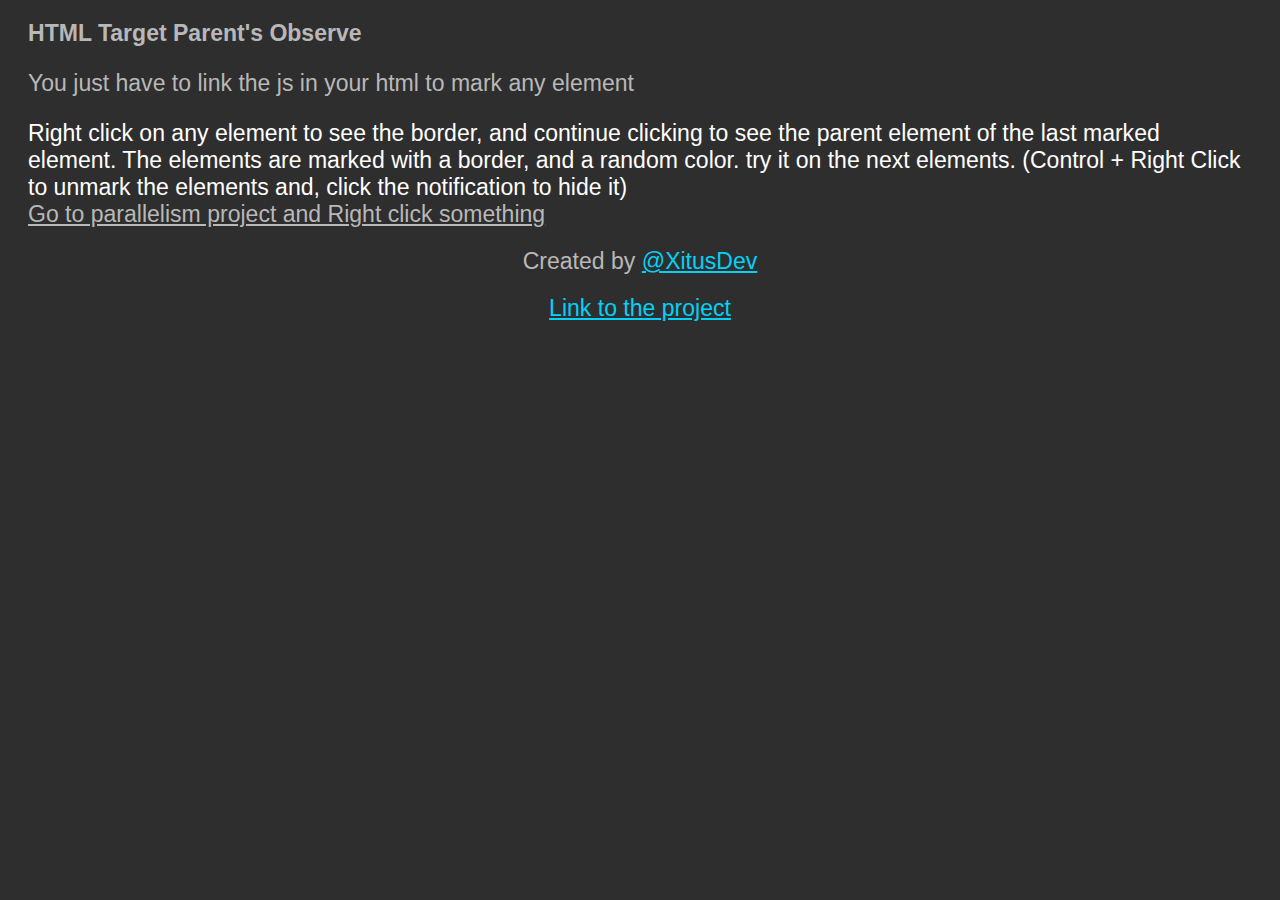
<file: index.html>
<!DOCTYPE html>
<html lang="en">
<head>
	<meta charset="UTF-8">
	<meta name="viewport" content="width=device-width, initial-scale=1.0">
	<title>HTML Target Parent's Observe</title>
	<link rel="stylesheet" href="css/main.css">
</head>
<body>
	<header>
		<h1>
			HTML Target Parent's Observe
		</h1>
		<p>You just have to link the js in your html to mark any element</p>
	</header>
	<section>
		Right click on any element to see the border, and continue clicking to see the parent element of the last marked element.
		The elements are marked with a border, and a random color.
		try it on the next elements. (Control + Right Click to unmark the elements and, click the notification to hide it)
		<div>
			<a href="./parallelism/index.html">Go to parallelism project and Right click something</a>
		</div>
	</section>
	<footer class="container">
		<div>
			Created by <a href="https://github.com/XitusDev" target="_blank">&#64;XitusDev</a>
		</div>
		<div>
			<a href="https://github.com/XitusDev/targetParentObserve"  target="_blank">Link to the project</a>
		</div>
	</footer>
</body>
</html>
</file>
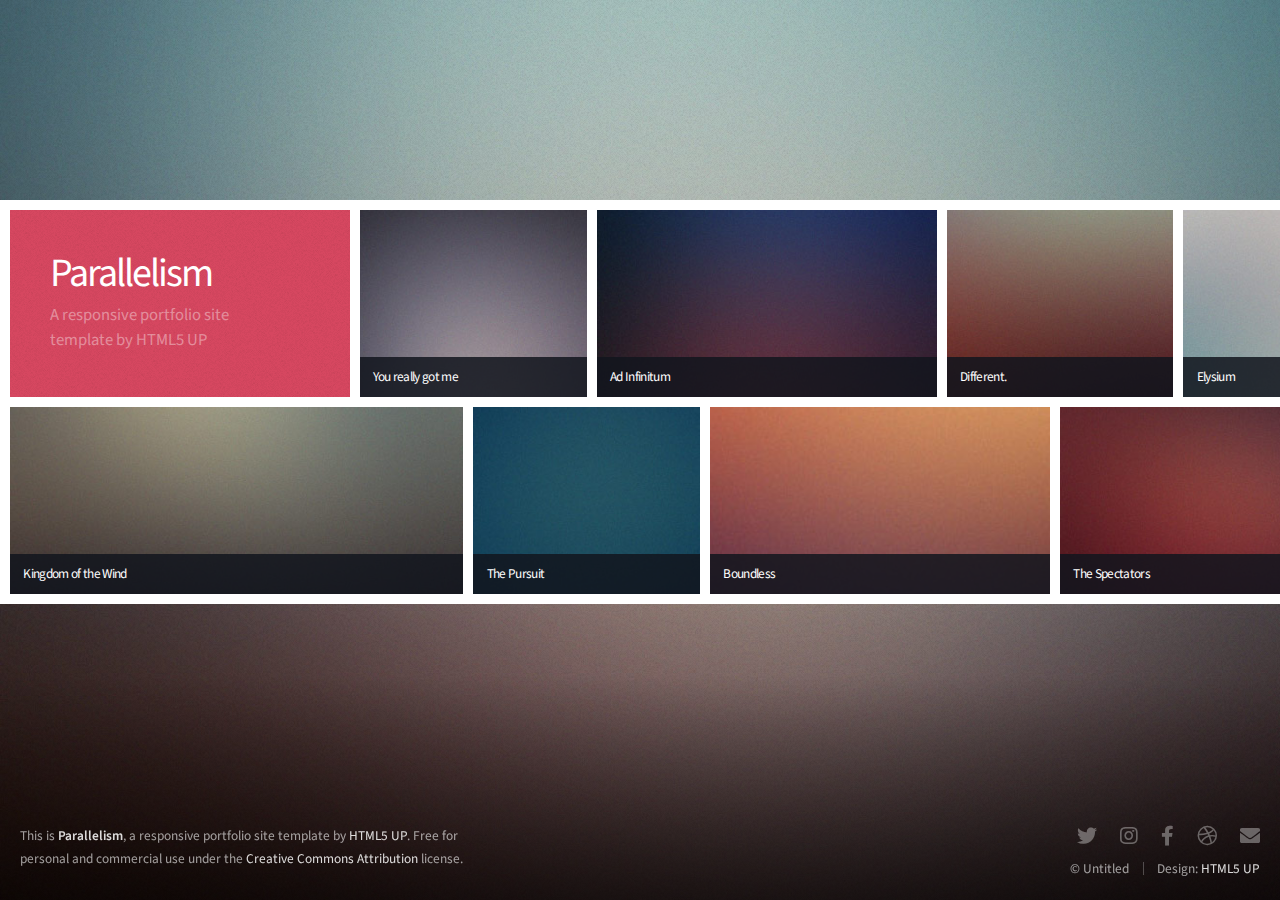
<file: parallelism/index.html>
<!DOCTYPE HTML>
<!--
	Parallelism by HTML5 UP
	html5up.net | @ajlkn
	Free for personal and commercial use under the CCA 3.0 license (html5up.net/license)
-->
<html>
	<head>
		<title>Parallelism by HTML5 UP</title>
		<meta charset="utf-8" />
		<meta name="viewport" content="width=device-width, initial-scale=1, user-scalable=no" />
		<link rel="stylesheet" href="assets/css/main.css" />
		<noscript><link rel="stylesheet" href="assets/css/noscript.css" /></noscript>
	</head>
	<body class="is-preload">

		<!-- Wrapper -->
			<div id="wrapper">

				<!-- Main -->
					<section id="main">

						<!-- Items -->
							<div class="items">

								<div class="item intro span-2">
									<h1>Parallelism</h1>
									<p>A responsive portfolio site<br />
									template by HTML5 UP</p>
								</div>

								<article class="item thumb span-1">
									<h2>You really got me</h2>
									<a href="images/fulls/01.jpg" class="image"><img src="images/thumbs/01.jpg" alt=""></a>
								</article>

								<article class="item thumb span-2">
									<h2>Ad Infinitum</h2>
									<a href="images/fulls/02.jpg" class="image"><img src="images/thumbs/02.jpg" alt=""></a>
								</article>

								<article class="item thumb span-1">
									<h2>Different.</h2>
									<a href="images/fulls/03.jpg" class="image"><img src="images/thumbs/03.jpg" alt=""></a>
								</article>

								<article class="item thumb span-1">
									<h2>Elysium</h2>
									<a href="images/fulls/04.jpg" class="image"><img src="images/thumbs/04.jpg" alt=""></a>
								</article>

								<article class="item thumb span-3">
									<h2>Kingdom of the Wind</h2>
									<a href="images/fulls/05.jpg" class="image"><img src="images/thumbs/05.jpg" alt=""></a>
								</article>

								<article class="item thumb span-1">
									<h2>The Pursuit</h2>
									<a href="images/fulls/06.jpg" class="image"><img src="images/thumbs/06.jpg" alt=""></a>
								</article>

								<article class="item thumb span-2">
									<h2>Boundless</h2>
									<a href="images/fulls/07.jpg" class="image"><img src="images/thumbs/07.jpg" alt=""></a>
								</article>

								<article class="item thumb span-2">
									<h2>The Spectators</h2>
									<a href="images/fulls/08.jpg" class="image"><img src="images/thumbs/08.jpg" alt=""></a>
								</article>

							</div>

						<!-- Items -->
							<div class="items">

								<article class="item thumb span-3"><h2>Kingdom of the Wind</h2><a href="images/fulls/05.jpg" class="image"><img src="images/thumbs/05.jpg" alt=""></a></article>
								<article class="item thumb span-1"><h2>The Pursuit</h2><a href="images/fulls/06.jpg" class="image"><img src="images/thumbs/06.jpg" alt=""></a></article>
								<article class="item thumb span-2"><h2>Boundless</h2><a href="images/fulls/07.jpg" class="image"><img src="images/thumbs/07.jpg" alt=""></a></article>
								<article class="item thumb span-2"><h2>The Spectators</h2><a href="images/fulls/08.jpg" class="image"><img src="images/thumbs/08.jpg" alt=""></a></article>
								<article class="item thumb span-1"><h2>You really got me</h2><a href="images/fulls/01.jpg" class="image"><img src="images/thumbs/01.jpg" alt=""></a></article>
								<article class="item thumb span-2"><h2>Ad Infinitum</h2><a href="images/fulls/02.jpg" class="image"><img src="images/thumbs/02.jpg" alt=""></a></article>
								<article class="item thumb span-1"><h2>Different.</h2><a href="images/fulls/03.jpg" class="image"><img src="images/thumbs/03.jpg" alt=""></a></article>
								<article class="item thumb span-2"><h2>Kingdom of the Wind</h2><a href="images/fulls/05.jpg" class="image"><img src="images/thumbs/05.jpg" alt=""></a></article>
								<article class="item thumb span-1"><h2>Elysium</h2><a href="images/fulls/04.jpg" class="image"><img src="images/thumbs/04.jpg" alt=""></a></article>

							</div>

					</section>

				<!-- Footer -->
					<section id="footer">
						<section>
							<p>This is <strong>Parallelism</strong>, a responsive portfolio site template by <a href="http://html5up.net">HTML5 UP</a>. Free for personal
							and commercial use under the <a href="http://html5up.net/license">Creative Commons Attribution</a> license.</p>
						</section>
						<section>
							<ul class="icons">
								<li><a href="#" class="icon brands fa-twitter"><span class="label">Twitter</span></a></li>
								<li><a href="#" class="icon brands fa-instagram"><span class="label">Instagram</span></a></li>
								<li><a href="#" class="icon brands fa-facebook-f"><span class="label">Facebook</span></a></li>
								<li><a href="#" class="icon brands fa-dribbble"><span class="label">Dribbble</span></a></li>
								<li><a href="#" class="icon solid fa-envelope"><span class="label">Email</span></a></li>
							</ul>
							<ul class="copyright">
								<li>&copy; Untitled</li><li>Design: <a href="http://html5up.net">HTML5 UP</a></li>
							</ul>
						</section>
					</section>

			</div>

		<!-- Scripts -->
			<script src="assets/js/jquery.min.js"></script>
			<script src="assets/js/jquery.poptrox.min.js"></script>
			<script src="assets/js/browser.min.js"></script>
			<script src="assets/js/breakpoints.min.js"></script>
			<script src="assets/js/util.js"></script>
			<script src="assets/js/main.js"></script>
			<script src="../targetParentObserveElement.js"></script>
	</body>
</html>
</file>
<file: css/main.css>
*{color:#b8b8b8;font-size:1.2rem}body{background-color:#2e2e2e;font-family:sans-serif}header,section{display:block;margin:20px}header,section:not(main section){color:#fff}main{display:grid;grid-template-columns:1fr 1fr 1fr;grid-template-rows:auto;gap:20px}main section{padding:10px;background-color:#414141}footer div{display:block;margin:20px;text-align:center}footer div a,footer div a:hover,footer div a:active{color:#00d2f7}@media(orientation: portrait){main{grid-template-columns:1fr;gap:0px}}/*# sourceMappingURL=main.css.map */
</file>
<file: parallelism/assets/css/noscript.css>
/*
	Parallelism by HTML5 UP
	html5up.net | @ajlkn
	Free for personal and commercial use under the CCA 3.0 license (html5up.net/license)
*/

/* Main */

	#main {
		opacity: 1 !important;
		overflow-x: auto !important;
	}

		#main .item.thumb img {
			opacity: 1 !important;
		}
</file>
<file: parallelism/assets/css/main.css>
@import url("https://fonts.googleapis.com/css?family=Source+Sans+Pro:400,600");
@import url("fontawesome-all.min.css");

/*
	Parallelism by HTML5 UP
	html5up.net | @ajlkn
	Free for personal and commercial use under the CCA 3.0 license (html5up.net/license)
*/

html, body, div, span, applet, object,
iframe, h1, h2, h3, h4, h5, h6, p, blockquote,
pre, a, abbr, acronym, address, big, cite,
code, del, dfn, em, img, ins, kbd, q, s, samp,
small, strike, strong, sub, sup, tt, var, b,
u, i, center, dl, dt, dd, ol, ul, li, fieldset,
form, label, legend, table, caption, tbody,
tfoot, thead, tr, th, td, article, aside,
canvas, details, embed, figure, figcaption,
footer, header, hgroup, menu, nav, output, ruby,
section, summary, time, mark, audio, video {
	margin: 0;
	padding: 0;
	border: 0;
	font-size: 100%;
	font: inherit;
	vertical-align: baseline;}

article, aside, details, figcaption, figure,
footer, header, hgroup, menu, nav, section {
	display: block;}

body {
	line-height: 1;
}

ol, ul {
	list-style: none;
}

blockquote, q {
	quotes: none;
}

	blockquote:before, blockquote:after, q:before, q:after {
		content: '';
		content: none;
	}

table {
	border-collapse: collapse;
	border-spacing: 0;
}

body {
	-webkit-text-size-adjust: none;
}

mark {
	background-color: transparent;
	color: inherit;
}

input::-moz-focus-inner {
	border: 0;
	padding: 0;
}

input, select, textarea {
	-moz-appearance: none;
	-webkit-appearance: none;
	-ms-appearance: none;
	appearance: none;
}

/* Basic */

	html {
		box-sizing: border-box;
	}

	*, *:before, *:after {
		box-sizing: inherit;
	}

	body {
		background-image: url("images/overlay.png"), -moz-linear-gradient(top, rgba(0, 0, 0, 0) 75%, rgba(0, 0, 0, 0.65)), url("../../images/bg.jpg");
		background-image: url("images/overlay.png"), -webkit-linear-gradient(top, rgba(0, 0, 0, 0) 75%, rgba(0, 0, 0, 0.65)), url("../../images/bg.jpg");
		background-image: url("images/overlay.png"), -ms-linear-gradient(top, rgba(0, 0, 0, 0) 75%, rgba(0, 0, 0, 0.65)), url("../../images/bg.jpg");
		background-image: url("images/overlay.png"), linear-gradient(top, rgba(0, 0, 0, 0) 75%, rgba(0, 0, 0, 0.65)), url("../../images/bg.jpg");
		background-position: top left, bottom left, auto;
		background-size: auto, 100% 100%, cover;
		background-attachment: fixed;
		background-repeat: repeat, no-repeat, auto;
		position: relative;
		background-color: #150C07;
		line-height: 1.75em;
		overflow-x: hidden;
		overflow-y: auto;
	}

		body.is-preload *, body.is-preload *:before, body.is-preload *:after {
			-moz-animation: none !important;
			-webkit-animation: none !important;
			-ms-animation: none !important;
			animation: none !important;
			-moz-transition: none !important;
			-webkit-transition: none !important;
			-ms-transition: none !important;
			transition: none !important;
		}

		@media screen and (max-width: 1280px) {

			body {
				background-attachment: scroll;
			}

		}

		@media screen and (max-width: 736px) {

			body {
				background-attachment: scroll;
				background-size: auto, 100% 100%, 250% auto;
				background-repeat: repeat, no-repeat, no-repeat;
				background-position: top left, bottom left, 50% 0%;
			}

		}

	body, input, select, textarea {
		font-family: 'Source Sans Pro';
		font-weight: 400;
		padding: 0;
		font-size: 13pt;
		color: rgba(255, 255, 255, 0.6);
	}

		@media screen and (max-width: 1680px) {

			body, input, select, textarea {
				font-size: 11pt;
			}

		}

		@media screen and (max-width: 1280px) {

			body, input, select, textarea {
				font-size: 10pt;
			}

		}

		@media screen and (max-width: 980px) {

			body, input, select, textarea {
				font-size: 11pt;
			}

		}

	a {
		color: #fff;
		color: rgba(255, 255, 255, 0.85);
		text-decoration: none;
		-moz-transition: color 0.25s ease-in-out;
		-webkit-transition: color 0.25s ease-in-out;
		-ms-transition: color 0.25s ease-in-out;
		transition: color 0.25s ease-in-out;
	}

		a:hover {
			color: #d64760;
		}

	h1, h2, h3, h4, h5, h6 {
		font-weight: 400;
		color: #fff;
		letter-spacing: -0.05em;
	}

	strong, b {
		color: #fff;
		color: rgba(255, 255, 255, 0.85);
		font-weight: 600;
	}

/* List */

	ul.icons {
		cursor: default;
		margin: 0 0 0.5em 0;
	}

		ul.icons li {
			display: inline-block;
			font-size: 1.5em;
			margin-left: 1em;
		}

			ul.icons li span {
				display: none;
			}

			ul.icons li a {
				opacity: 0.35;
				color: #fff;
				-moz-transition: opacity 0.25s ease-in-out;
				-webkit-transition: opacity 0.25s ease-in-out;
				-ms-transition: opacity 0.25s ease-in-out;
				transition: opacity 0.25s ease-in-out;
			}

				ul.icons li a:hover {
					opacity: 1.0;
				}

			ul.icons li:first-child {
				margin-left: 0;
			}

		@media screen and (max-width: 736px) {

			ul.icons {
				margin: 0 0 2em 0;
			}

		}

/* Icons */

	.icon {
		text-decoration: none;
		position: relative;
		text-decoration: none;
	}

		.icon:before {
			-moz-osx-font-smoothing: grayscale;
			-webkit-font-smoothing: antialiased;
			display: inline-block;
			font-style: normal;
			font-variant: normal;
			text-rendering: auto;
			line-height: 1;
			text-transform: none !important;
			font-family: 'Font Awesome 5 Free';
			font-weight: 400;
		}

		.icon:before {
			line-height: inherit;
		}

		.icon > .label {
			display: none;
		}

		.icon.solid:before {
			font-weight: 900;
		}

		.icon.brands:before {
			font-family: 'Font Awesome 5 Brands';
		}

/* Wrapper */

	#wrapper {
		min-height: 100vh;
		display: -moz-flex;
		display: -webkit-flex;
		display: -ms-flex;
		display: flex;
		-moz-flex-direction: column;
		-webkit-flex-direction: column;
		-ms-flex-direction: column;
		flex-direction: column;
		-moz-justify-content: space-between;
		-webkit-justify-content: space-between;
		-ms-justify-content: space-between;
		justify-content: space-between;
		-moz-align-items: center;
		-webkit-align-items: center;
		-ms-align-items: center;
		align-items: center;
		-moz-transition: -moz-filter 0.5s ease-in-out;
		-webkit-transition: -webkit-filter 0.5s ease-in-out;
		-ms-transition: -ms-filter 0.5s ease-in-out;
		transition: filter 0.5s ease-in-out;
	}

		#wrapper:before {
			content: '';
			display: block;
		}

		body.is-poptrox-visible #wrapper {
			-moz-filter: blur(0.25em);
			-webkit-filter: blur(0.25em);
			-ms-filter: blur(0.25em);
			filter: blur(0.25em);
		}

		@media screen and (max-width: 736px) {

			#wrapper {
				min-height: 0;
			}

		}

/* Scroll Zone */

	.scrollZone {
		position: fixed;
		width: 6rem;
		height: 100vh;
		cursor: -moz-grab;
		cursor: -webkit-grab;
		cursor: -ms-grab;
		cursor: grab;
		z-index: 10001;
	}

		.scrollZone.left {
			left: 0;
		}

		.scrollZone.right {
			right: 0;
		}

		@media screen and (max-width: 736px) {

			.scrollZone {
				display: none;
			}

		}

/* Main */

	#main {
		-moz-transition: opacity 1s ease-in-out;
		-webkit-transition: opacity 1s ease-in-out;
		-ms-transition: opacity 1s ease-in-out;
		transition: opacity 1s ease-in-out;
		-moz-transition-delay: 0.5s;
		-webkit-transition-delay: 0.5s;
		-ms-transition-delay: 0.5s;
		transition-delay: 0.5s;
		position: relative;
		z-index: 1;
		width: -moz-min-content;
		width: -webkit-min-content;
		width: -ms-min-content;
		width: min-content;
		max-width: 100vw;
		overflow-x: hidden;
		-webkit-overflow-scrolling: touch;
		padding: 5px;
	}

		#main .items {
			display: -moz-flex;
			display: -webkit-flex;
			display: -ms-flex;
			display: flex;
		}

			#main .items > :last-child {
				border-right: solid 10px #ffffff;
			}

		#main .item {
			-moz-flex-grow: 0;
			-webkit-flex-grow: 0;
			-ms-flex-grow: 0;
			flex-grow: 0;
			-moz-flex-shrink: 0;
			-webkit-flex-shrink: 0;
			-ms-flex-shrink: 0;
			flex-shrink: 0;
			margin: 5px;
			height: 16em;
			box-shadow: 0 0 0 10px #ffffff;
		}

			#main .item.span-1 {
				width: 20em;
			}

			#main .item.span-2 {
				width: 30em;
			}

			#main .item.span-3 {
				width: 40em;
			}

			#main .item.intro {
				background-color: #d64760;
				background-image: url("images/overlay.png");
				display: -moz-flex;
				display: -webkit-flex;
				display: -ms-flex;
				display: flex;
				-moz-flex-direction: column;
				-webkit-flex-direction: column;
				-ms-flex-direction: column;
				flex-direction: column;
				-moz-justify-content: center;
				-webkit-justify-content: center;
				-ms-justify-content: center;
				justify-content: center;
				padding: 1em 3em;
			}

				#main .item.intro h1 {
					font-size: 3em;
					line-height: 1em;
				}

				#main .item.intro p {
					font-size: 1.25em;
					line-height: 1.5em;
					margin: 0.5em 0 0 0;
					opacity: 0.65;
				}

			#main .item.thumb {
				display: block;
				position: relative;
				background: rgba(255, 255, 255, 0.25);
				cursor: default;
			}

				#main .item.thumb h2 {
					position: absolute;
					bottom: 0;
					left: 0;
					background: rgba(18, 21, 29, 0.85);
					width: 100%;
					padding: 1em;
					font-weight: 400;
					line-height: 1em;
					z-index: 2;
				}

				#main .item.thumb img {
					display: block;
					z-index: 1;
					position: absolute;
					top: 0;
					left: 0;
					width: 100%;
					height: 100%;
					-moz-object-fit: cover;
					-webkit-object-fit: cover;
					-ms-object-fit: cover;
					object-fit: cover;
					-moz-object-position: center;
					-webkit-object-position: center;
					-ms-object-position: center;
					object-position: center;
					-moz-transition: opacity 0.75s ease-in-out;
					-webkit-transition: opacity 0.75s ease-in-out;
					-ms-transition: opacity 0.75s ease-in-out;
					transition: opacity 0.75s ease-in-out;
					-moz-transition-delay: 1.25s;
					-webkit-transition-delay: 1.25s;
					-ms-transition-delay: 1.25s;
					transition-delay: 1.25s;
				}

				#main .item.thumb.delay-1 img {
					-moz-transition-delay: 1.375s;
					-webkit-transition-delay: 1.375s;
					-ms-transition-delay: 1.375s;
					transition-delay: 1.375s;
				}

				#main .item.thumb.delay-2 img {
					-moz-transition-delay: 1.5s;
					-webkit-transition-delay: 1.5s;
					-ms-transition-delay: 1.5s;
					transition-delay: 1.5s;
				}

				#main .item.thumb.delay-3 img {
					-moz-transition-delay: 1.625s;
					-webkit-transition-delay: 1.625s;
					-ms-transition-delay: 1.625s;
					transition-delay: 1.625s;
				}

				#main .item.thumb.delay-4 img {
					-moz-transition-delay: 1.75s;
					-webkit-transition-delay: 1.75s;
					-ms-transition-delay: 1.75s;
					transition-delay: 1.75s;
				}

				#main .item.thumb.delay-5 img {
					-moz-transition-delay: 1.875s;
					-webkit-transition-delay: 1.875s;
					-ms-transition-delay: 1.875s;
					transition-delay: 1.875s;
				}

				#main .item.thumb.delay-6 img {
					-moz-transition-delay: 2s;
					-webkit-transition-delay: 2s;
					-ms-transition-delay: 2s;
					transition-delay: 2s;
				}

		body.is-preload #main {
			opacity: 0;
		}

			body.is-preload #main .item.thumb img {
				opacity: 0;
			}

		@media screen and (max-width: 1680px) {

			#main .item {
				height: 14em;
			}

				#main .item.span-1 {
					width: 17em;
				}

				#main .item.span-2 {
					width: 25.5em;
				}

				#main .item.span-3 {
					width: 34em;
				}

		}

		@media screen and (max-width: 736px) {

			#main {
				width: 100%;
				overflow-x: hidden;
				overflow-y: auto;
				padding: 2.5px;
			}

				#main .items {
					-moz-flex-wrap: wrap;
					-webkit-flex-wrap: wrap;
					-ms-flex-wrap: wrap;
					flex-wrap: wrap;
					-moz-justify-content: center;
					-webkit-justify-content: center;
					-ms-justify-content: center;
					justify-content: center;
				}

					#main .items > :last-child {
						border-right: 0;
					}

				#main .item {
					-moz-flex-grow: 1;
					-webkit-flex-grow: 1;
					-ms-flex-grow: 1;
					flex-grow: 1;
					-moz-flex-shrink: 1;
					-webkit-flex-shrink: 1;
					-ms-flex-shrink: 1;
					flex-shrink: 1;
					width: calc(50vw - 15px) !important;
					margin: 2.5px;
					box-shadow: 0 0 0 5px #ffffff;
				}

					#main .item.intro {
						width: calc(100vw - 20px) !important;
						text-align: center;
						height: auto;
						padding: 3em;
					}

						#main .item.intro h1 {
							font-size: 2em;
						}

						#main .item.intro p {
							font-size: 1em;
						}

					#main .item.thumb h2 {
						display: none;
					}

		}

		@media screen and (max-width: 480px) {

			#main .item {
				height: 10em;
			}

		}

/* Header */

	#footer {
		width: 100%;
		padding: 1.5em;
		display: -moz-flex;
		display: -webkit-flex;
		display: -ms-flex;
		display: flex;
		-moz-justify-content: space-between;
		-webkit-justify-content: space-between;
		-ms-justify-content: space-between;
		justify-content: space-between;
		position: relative;
		z-index: 10002;
	}

		#footer > section:first-child {
			text-align: left;
			max-width: 36em;
			padding-right: 2em;
		}

		#footer > section:last-child {
			text-align: right;
			max-width: 36em;
		}

		#footer h2 {
			font-size: 2.25em;
			margin: 0 0 1em 0;
		}

		#footer .copyright li {
			display: inline-block;
			margin-left: 1em;
			padding-left: 1em;
			border-left: solid 1px rgba(255, 255, 255, 0.25);
			line-height: 1em;
		}

			#footer .copyright li:first-child {
				border-left: 0;
				margin-left: 0;
				padding-left: 0;
			}

		@media screen and (max-width: 980px) {

			#footer {
				-moz-flex-direction: column;
				-webkit-flex-direction: column;
				-ms-flex-direction: column;
				flex-direction: column;
			}

				#footer > section:first-child {
					width: 100%;
					padding-right: 0;
				}

				#footer > section:last-child {
					text-align: left;
					margin: 1.5em 0 0 0;
					width: 100%;
				}

		}

		@media screen and (max-width: 736px) {

			#footer {
				text-align: center;
				padding: 3em;
			}

				#footer > section:first-child {
					text-align: center;
					max-width: 100%;
				}

				#footer > section:last-child {
					text-align: center;
					max-width: 100%;
				}

				#footer .copyright li {
					display: block;
					margin: 0.75em 0 0 0;
					padding-left: 0;
					border-left: 0;
				}

					#footer .copyright li:first-child {
						margin-top: 0;
					}

		}

/* Popup */

	.poptrox-popup {
		background: #1a1f2c;
		background: rgba(18, 21, 29, 0.9);
		box-shadow: 0px 0px 0px 10px #fff, 0px 10px 60px 10px rgba(8, 11, 19, 0.55);
		cursor: default;
	}

		.poptrox-popup .loader {
			display: block;
			width: 48px;
			height: 48px;
			position: absolute;
			top: 50%;
			left: 50%;
			margin: -24px 0 0 -24px;
			background: url("images/loader.gif");
			opacity: 0.25;
		}

		.poptrox-popup .caption {
			position: absolute;
			bottom: 0;
			left: 0;
			background: #1a1f2c;
			background: rgba(18, 21, 29, 0.85);
			display: block;
			width: 100%;
			line-height: 75px;
			text-align: center;
			font-size: 1.25em;
			color: #fff;
		}

		.poptrox-popup .nav-next, .poptrox-popup .nav-previous {
			text-decoration: none;
			font-weight: normal;
			font-style: normal;
			-moz-transition: opacity 0.25s ease-in-out;
			-webkit-transition: opacity 0.25s ease-in-out;
			-ms-transition: opacity 0.25s ease-in-out;
			transition: opacity 0.25s ease-in-out;
			opacity: 0.35;
		}

			.poptrox-popup .nav-next:hover, .poptrox-popup .nav-previous:hover {
				opacity: 1.0;
			}

		.poptrox-popup .nav-next, .poptrox-popup .nav-previous {
			text-decoration: none;
			text-transform: none !important;
			width: 150px;
			height: 75px;
			position: absolute;
			bottom: 0;
			cursor: pointer;
			font-size: 3em;
			line-height: 75px;
		}

			.poptrox-popup .nav-next:before, .poptrox-popup .nav-previous:before {
				-moz-osx-font-smoothing: grayscale;
				-webkit-font-smoothing: antialiased;
				display: inline-block;
				font-style: normal;
				font-variant: normal;
				text-rendering: auto;
				line-height: 1;
				text-transform: none !important;
				font-family: 'Font Awesome 5 Free';
				font-weight: 900;
			}

		.poptrox-popup .nav-next {
			right: 0;
			text-align: right;
			padding-right: 30px;
		}

			.poptrox-popup .nav-next:before {
				content: '\f105';
			}

		.poptrox-popup .nav-previous {
			left: 0;
			text-align: left;
			padding-left: 30px;
		}

			.poptrox-popup .nav-previous:before {
				content: '\f104';
			}

		@media screen and (max-width: 736px) {

			.poptrox-popup {
				background: #0a0f1c;
				box-shadow: 0px 0px 30px 10px rgba(8, 11, 19, 0.85);
				border: solid 2.5px #fff;
				-moz-box-sizing: content-box;
				-webkit-box-sizing: content-box;
				-ms-box-sizing: content-box;
				box-sizing: content-box;
			}

				.poptrox-popup .caption {
					display: none !important;
				}

				.poptrox-popup .nav-next {
					display: none !important;
				}

				.poptrox-popup .nav-previous {
					display: none !important;
				}

		}
</file>
